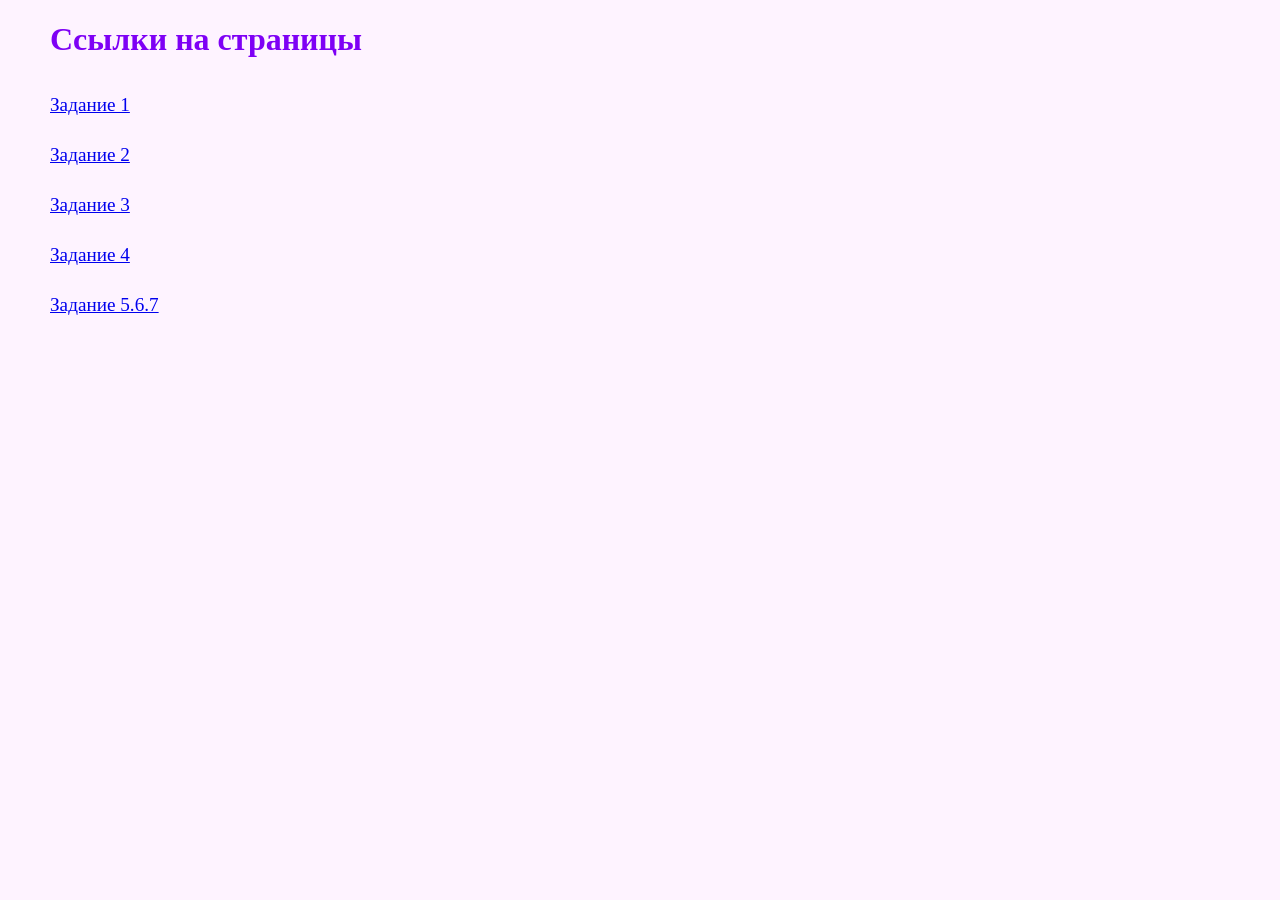
<file: index.html>
<!DOCTYPE html>
<html lang="en">
<head>
    <meta charset="UTF-8">
    <meta name="viewport" content="width=device-width, initial-scale=1.0">
    <title>Document</title>
    <link rel="stylesheet" href="style.css">
</head>
<body>
    <div class="hh">
        <h1>Cсылки на страницы</h1>
    </div>
    <div class="links">
        <a href="1/first.html">Задание 1</a>
        <a href="2/progressBar.html">Задание 2</a>
        <a href="3/carousel.html">Задание 3</a>
        <a href="4/animationScroll.html">Задание 4</a>
        <a href="5.6.7/fixheader.html">Задание 5.6.7</a>
    </div>
</body>
</html>
</file>
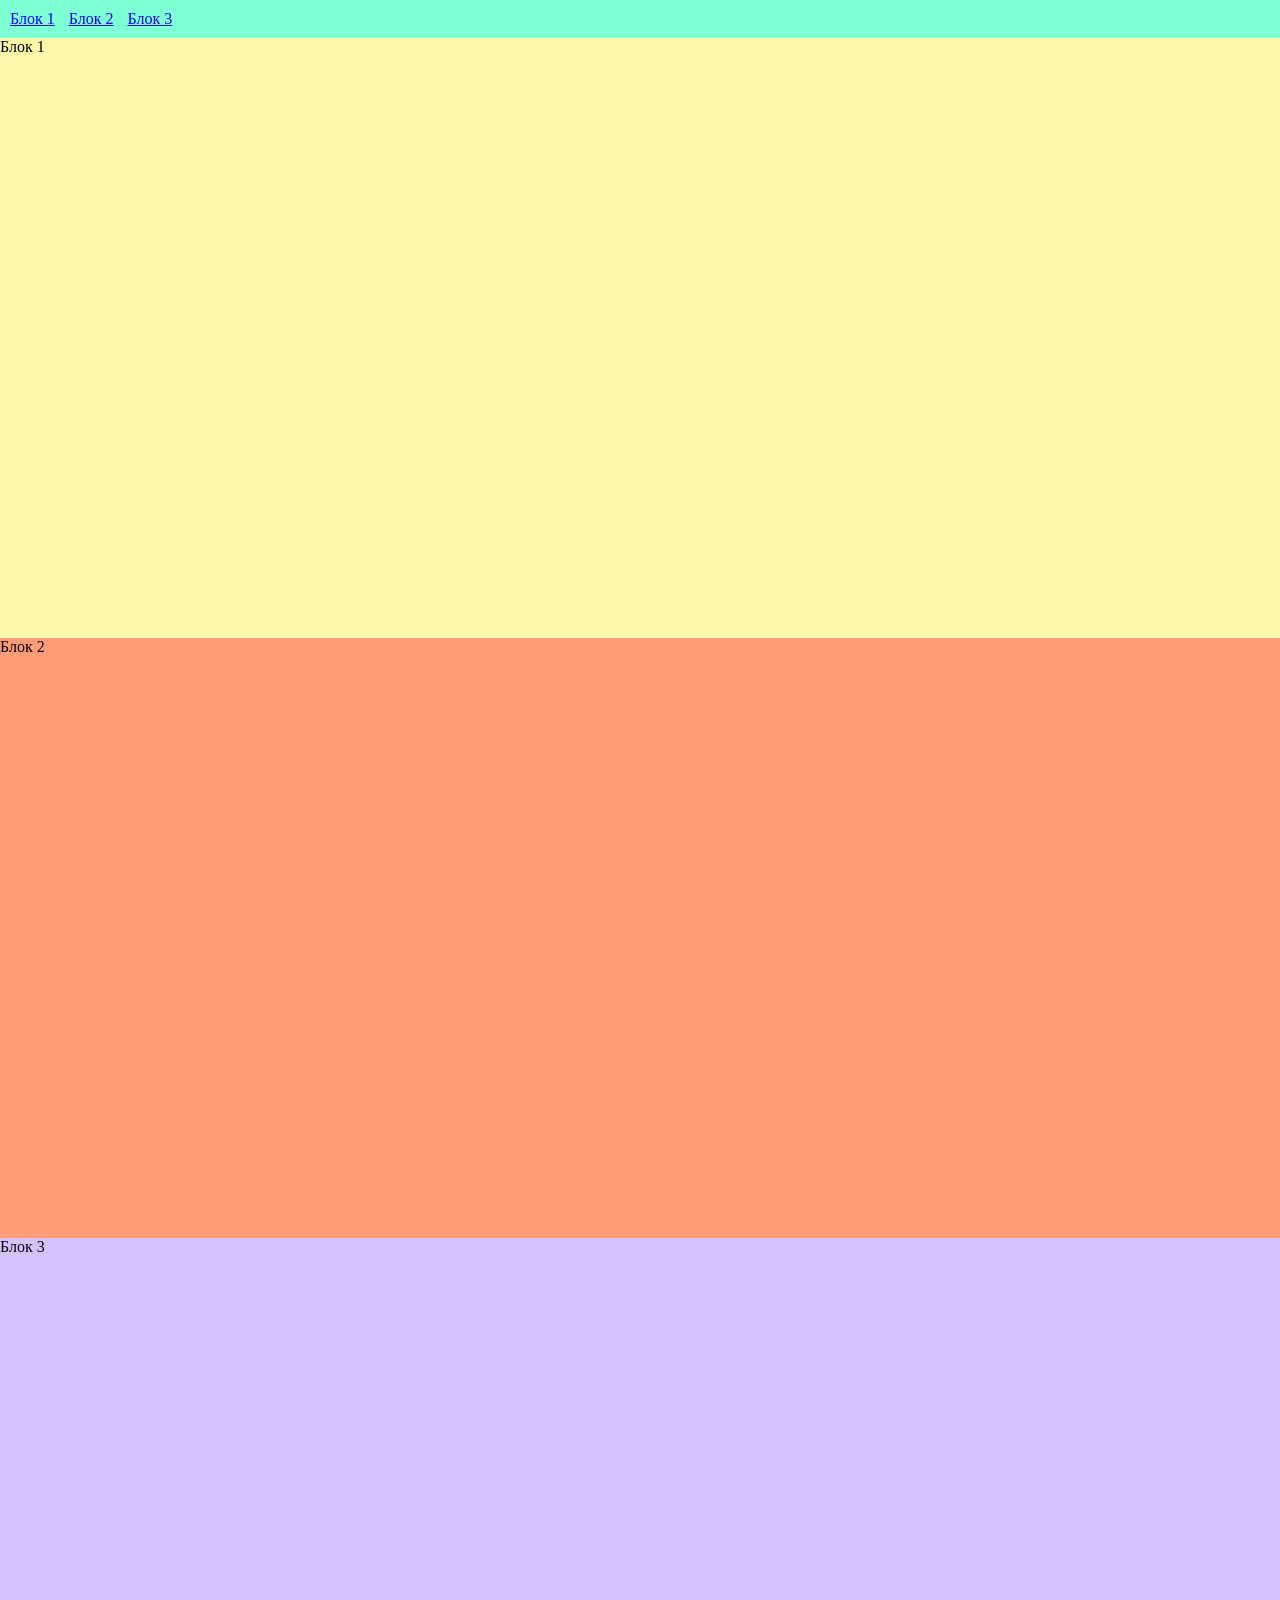
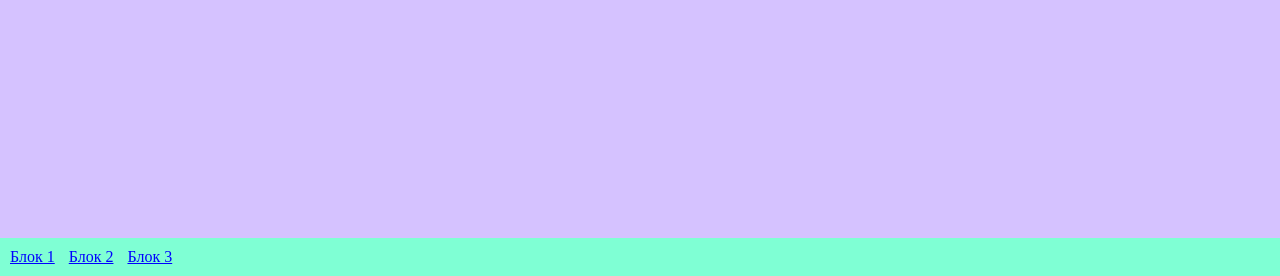
<file: 1/index.html>
<!DOCTYPE html>
<html lang="en">
<head>
    <meta charset="UTF-8">
    <meta name="viewport" content="width=device-width, initial-scale=1.0">
    <title>Scroll</title>
    <link rel="stylesheet" href="style.css">
</head>
<body>
    <header>
        <a href="#block1">Блок 1</a>
        <a href="#block2">Блок 2</a>
        <a href="#block3">Блок 3</a>
    </header>

    <div class="block1" id="block1">
        <p>Блок 1</p>
    </div>
     <div class="block2" id="block2">
        <p>Блок 2</p>
    </div>
     <div class="block3" id="block3">
        <p>Блок 3</p>
    </div>

    <footer>
        <a href="#">Блок 1</a>
        <a href="#">Блок 2</a>
        <a href="#">Блок 3</a>
    </footer>
    
</body>
</html>
</file>
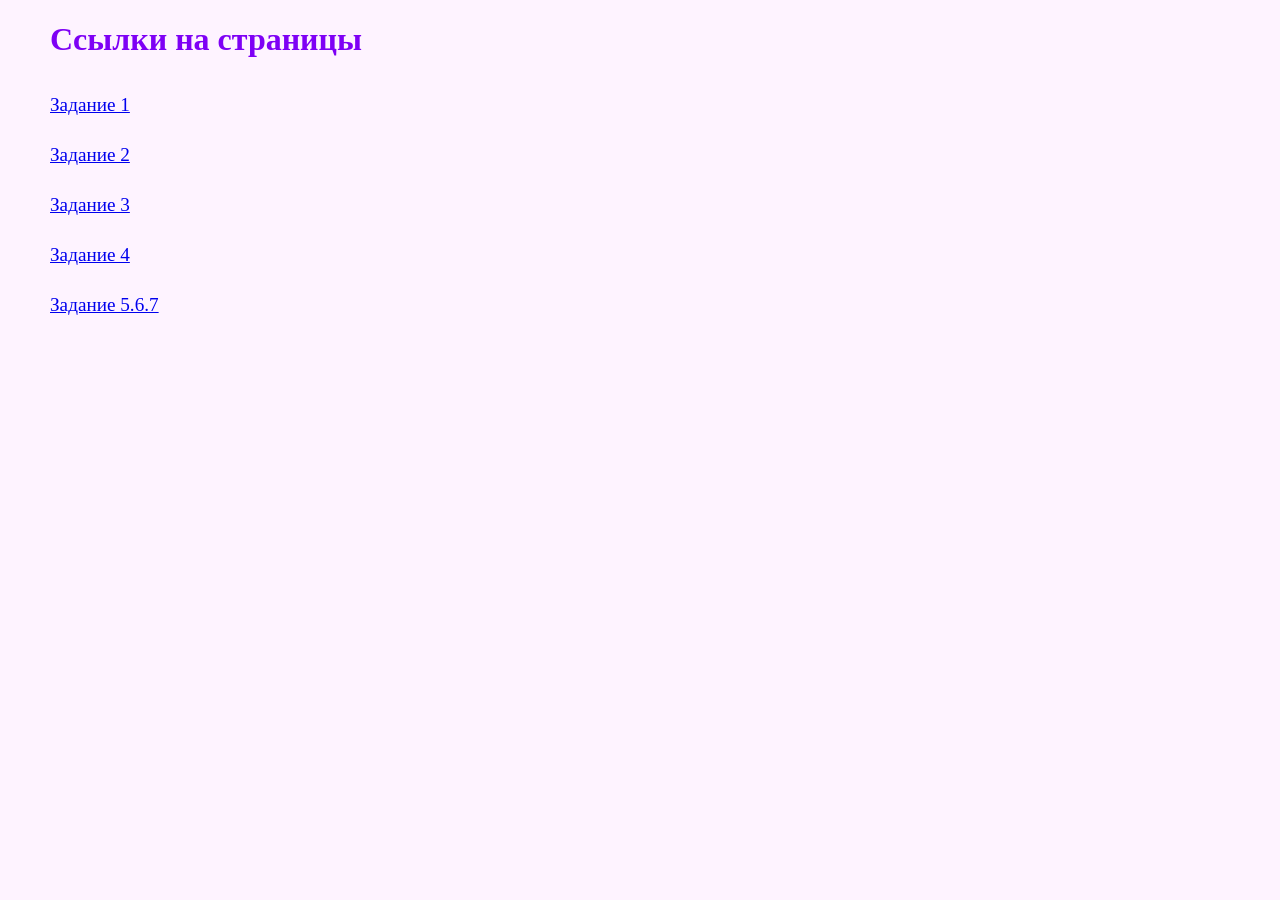
<file: all.html>
<!DOCTYPE html>
<html lang="en">
<head>
    <meta charset="UTF-8">
    <meta name="viewport" content="width=device-width, initial-scale=1.0">
    <title>Document</title>
    <link rel="stylesheet" href="all.css">
</head>
<body>
    <div class="hh">
        <h1>Cсылки на страницы</h1>
    </div>
    <div class="links">
        <a href="1/index.html">Задание 1</a>
        <a href="2/progressBar.html">Задание 2</a>
        <a href="3/carousel.html">Задание 3</a>
        <a href="4/animationScroll.html">Задание 4</a>
        <a href="5.6.7/fixheader.html">Задание 5.6.7</a>
    </div>
</body>
</html>
</file>
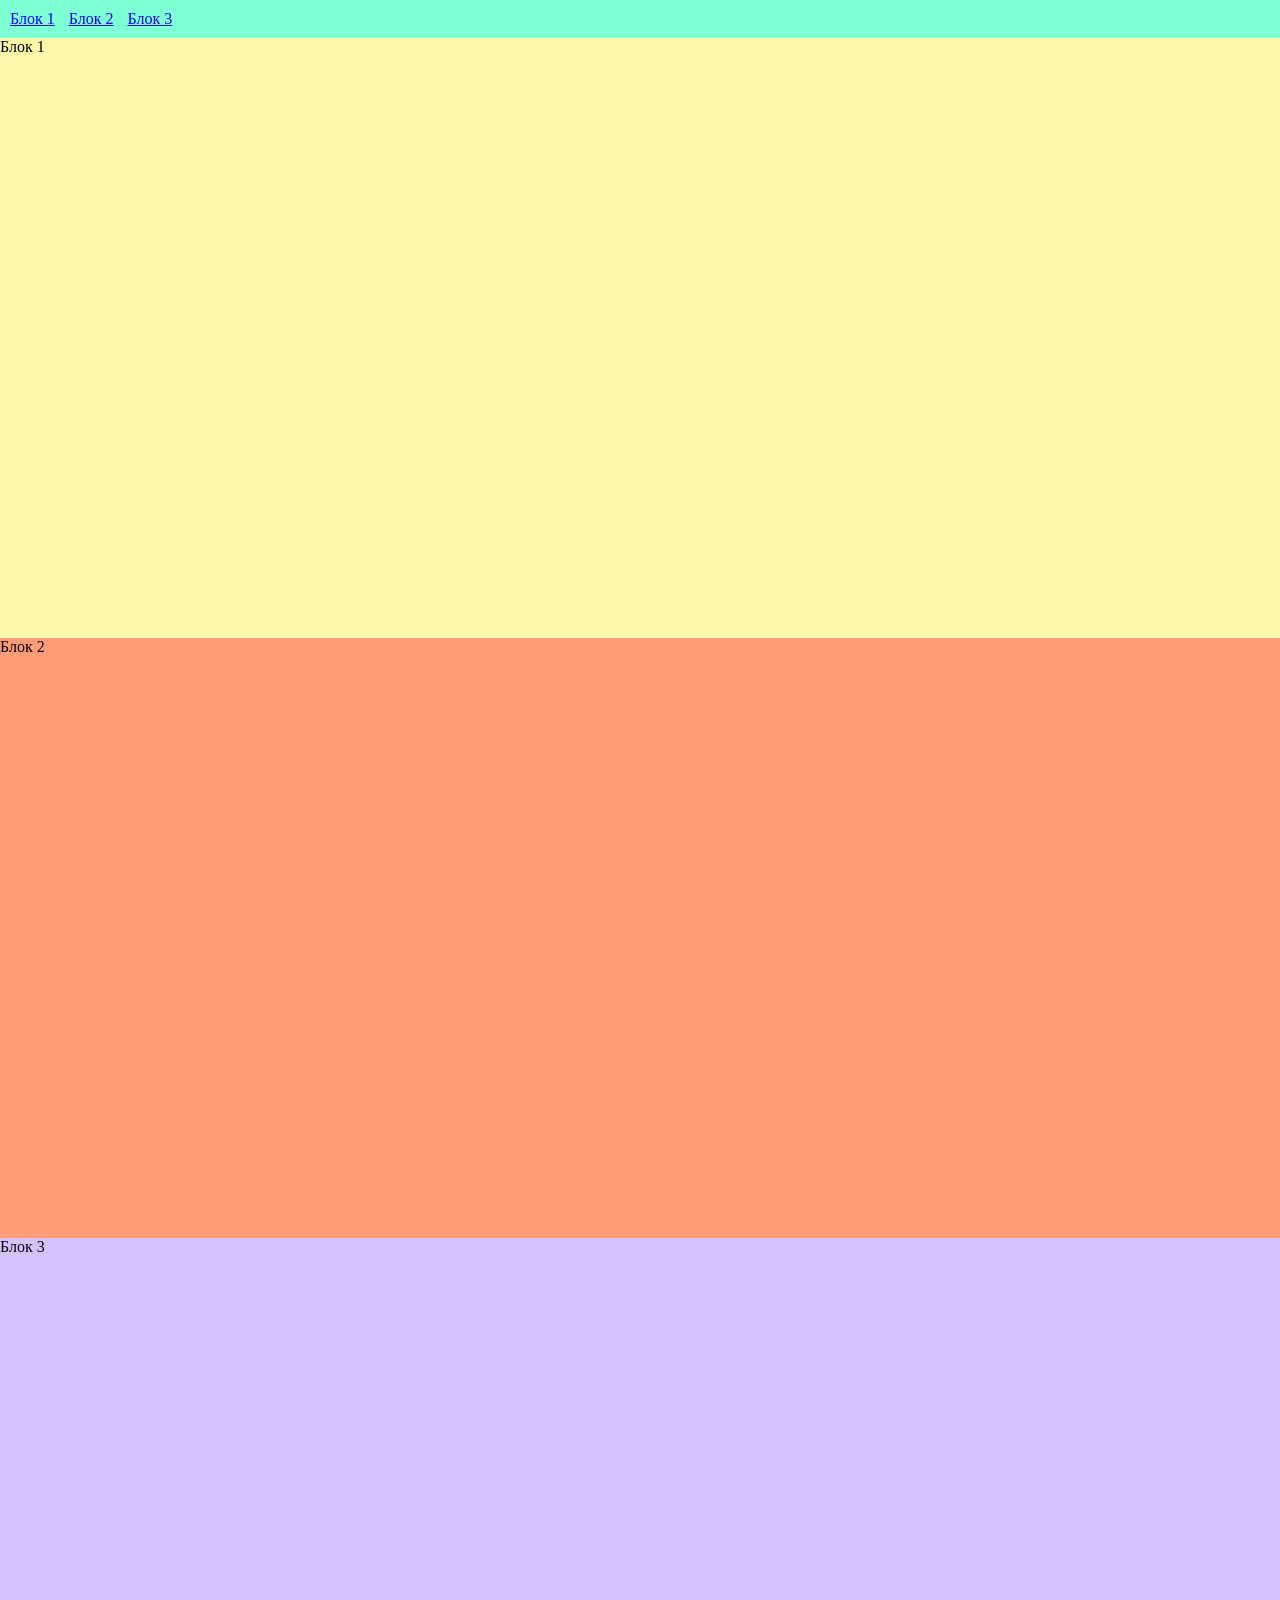
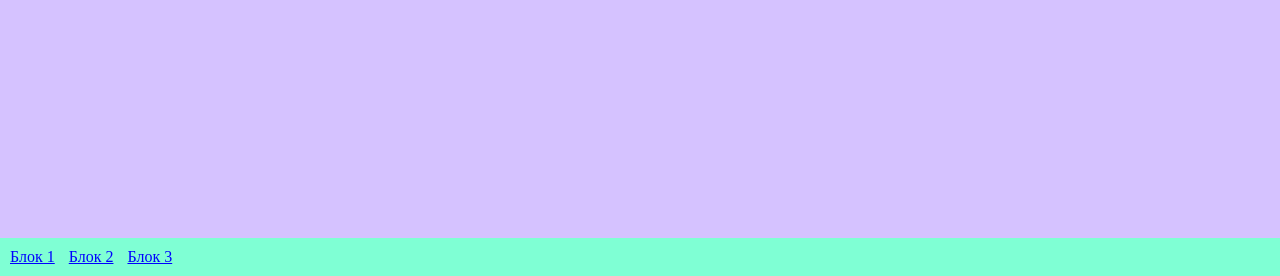
<file: 1/first.html>
<!DOCTYPE html>
<html lang="en">
<head>
    <meta charset="UTF-8">
    <meta name="viewport" content="width=device-width, initial-scale=1.0">
    <title>Scroll</title>
    <link rel="stylesheet" href="first.css">
</head>
<body>
    <header>
        <a href="#block1">Блок 1</a>
        <a href="#block2">Блок 2</a>
        <a href="#block3">Блок 3</a>
    </header>

    <div class="block1" id="block1">
        <p>Блок 1</p>
    </div>
     <div class="block2" id="block2">
        <p>Блок 2</p>
    </div>
     <div class="block3" id="block3">
        <p>Блок 3</p>
    </div>

    <footer>
        <a href="#">Блок 1</a>
        <a href="#">Блок 2</a>
        <a href="#">Блок 3</a>
    </footer>
    
</body>
</html>
</file>
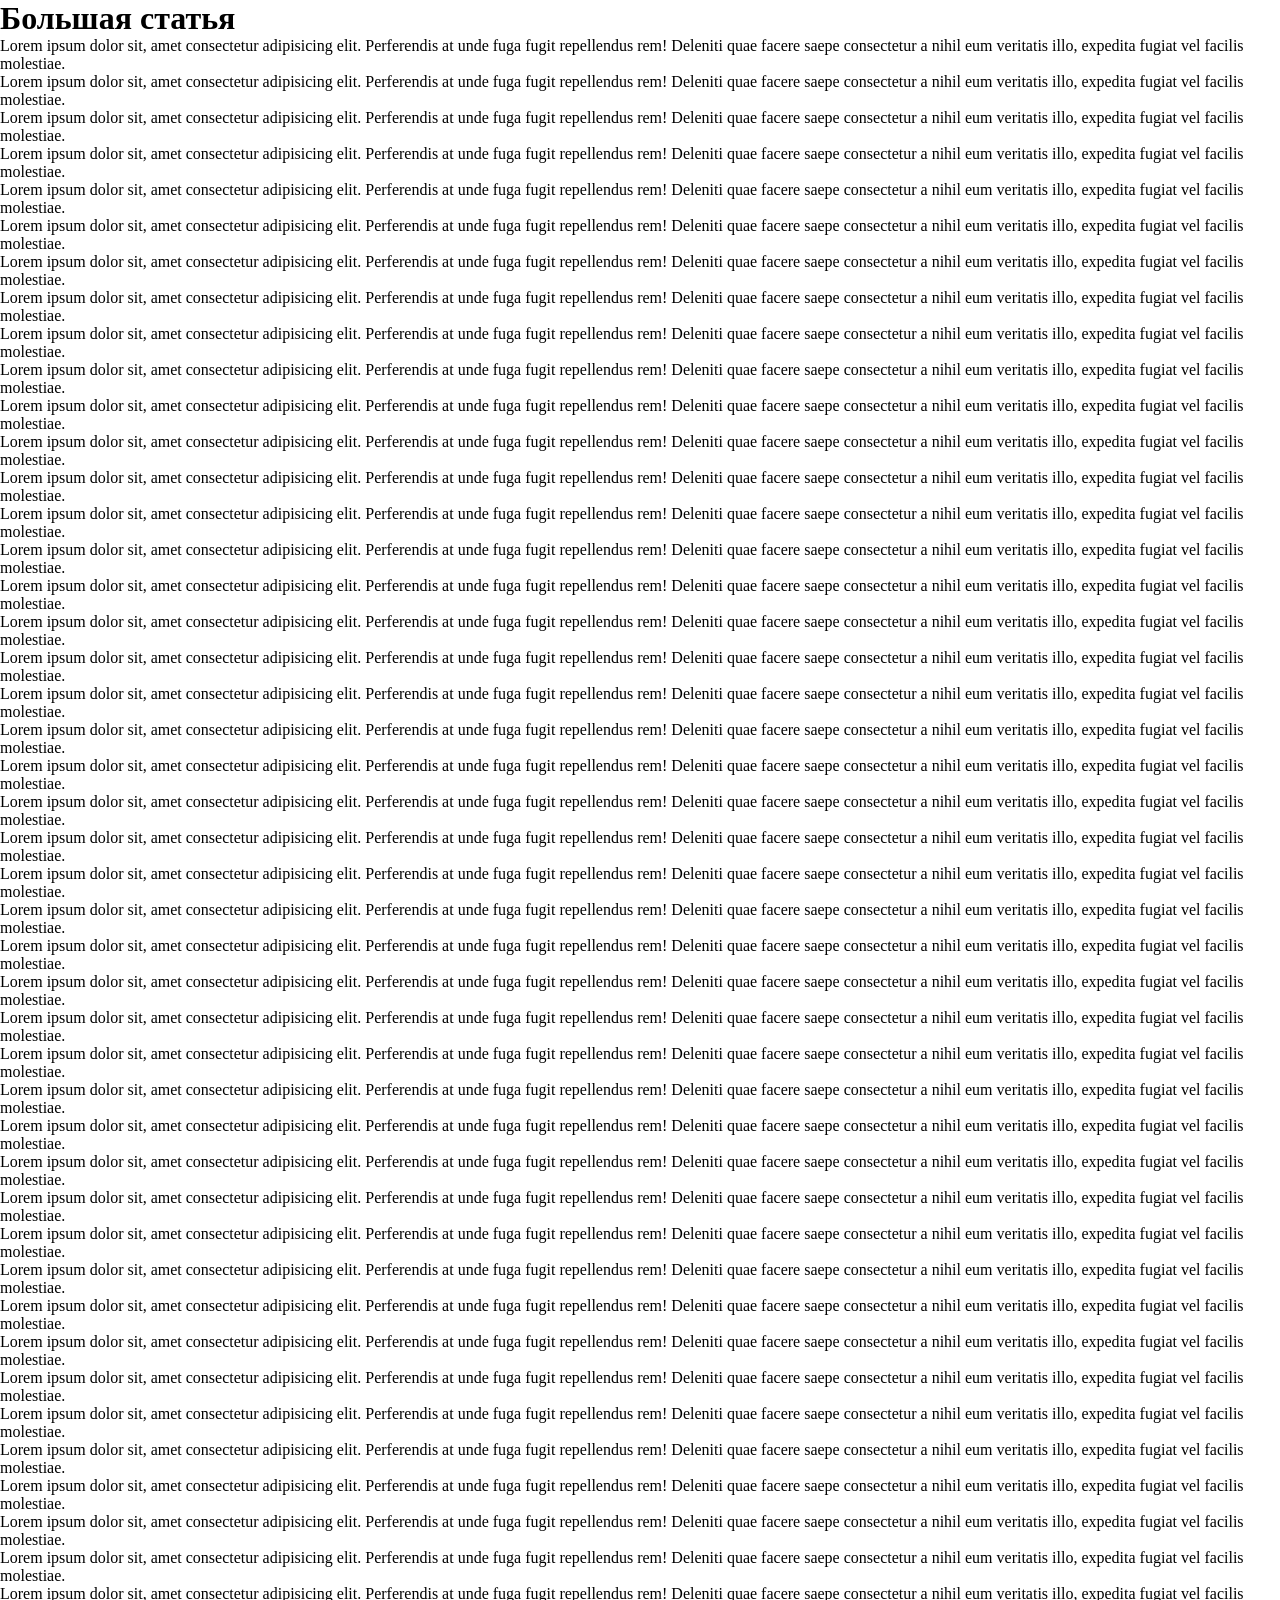
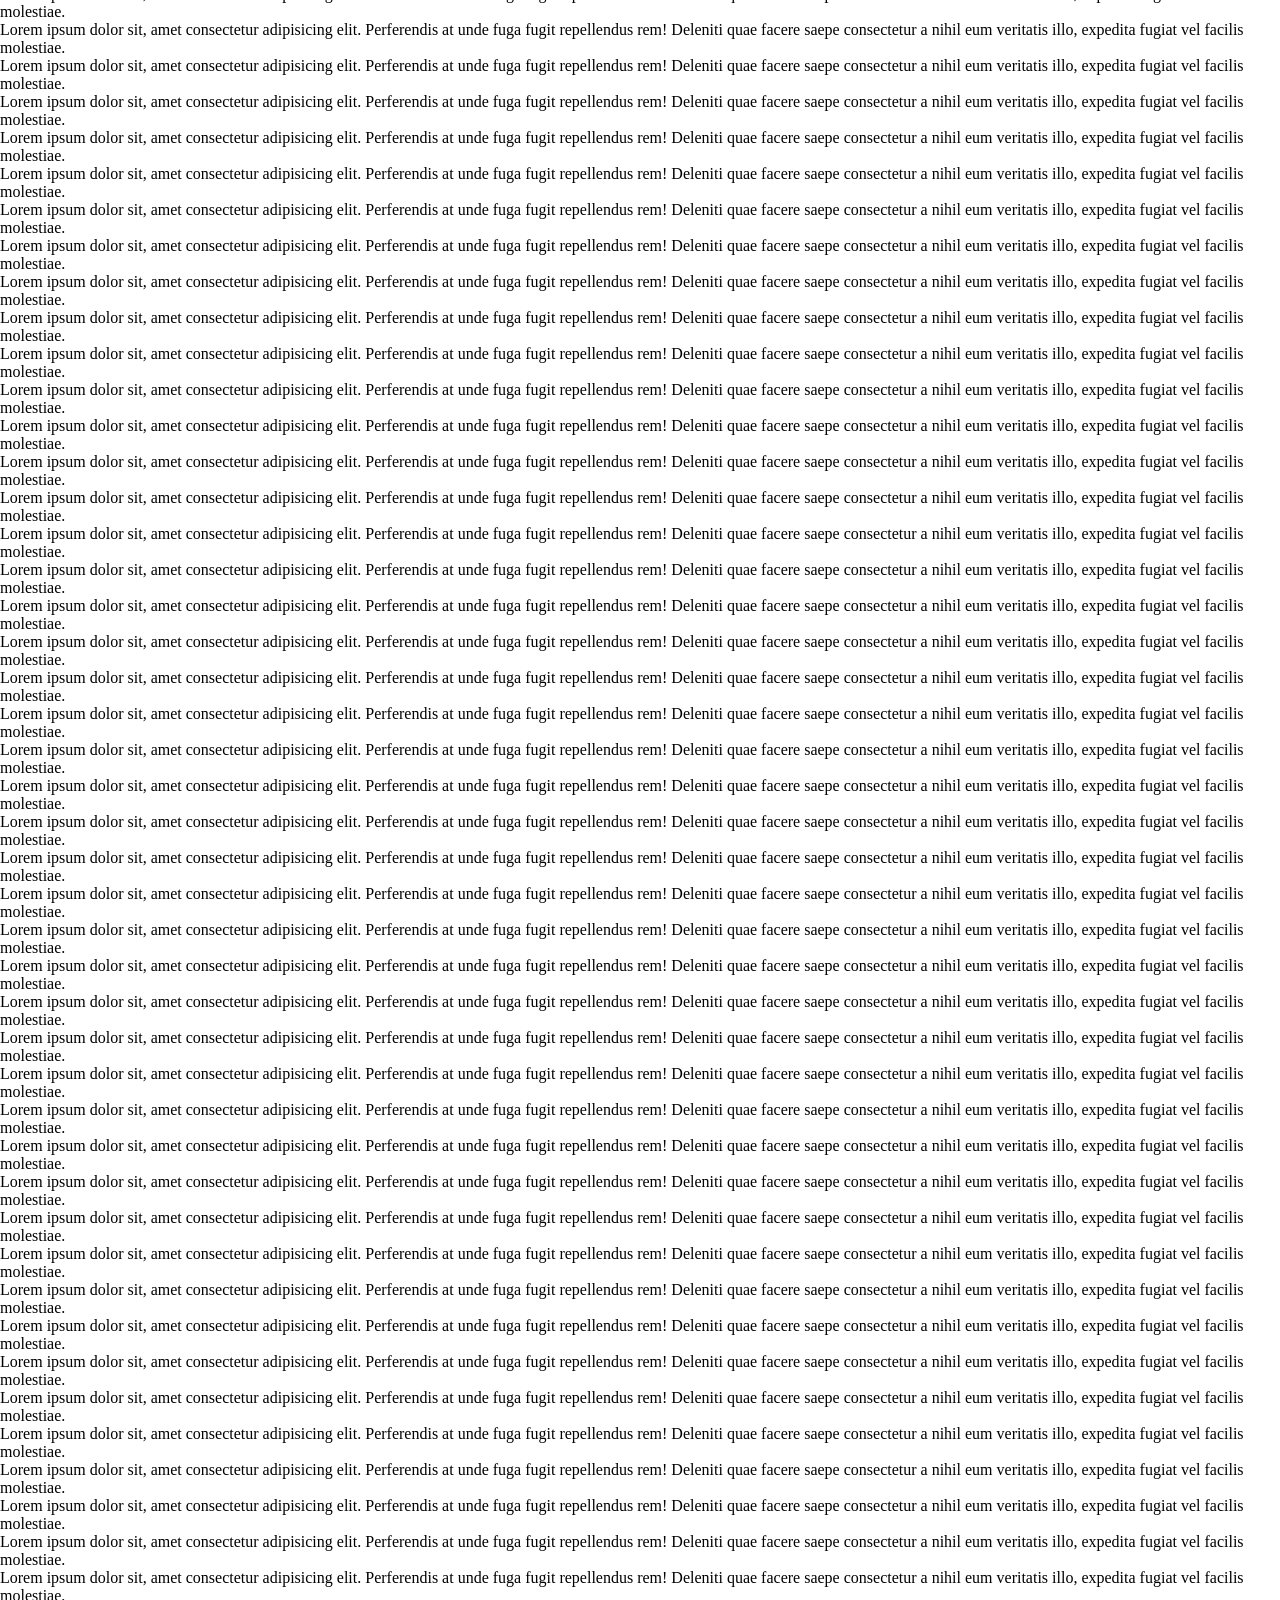
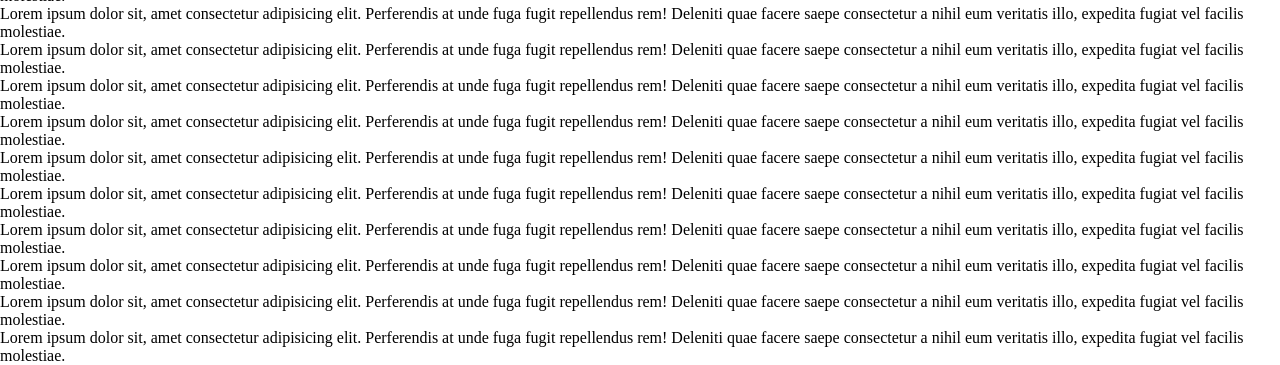
<file: 2/progressBar.html>
<!DOCTYPE html>
<html lang="en">

<head>
    <meta charset="UTF-8">
    <meta name="viewport" content="width=device-width, initial-scale=1.0">
    <title>Progress Bar</title>
    <link rel="stylesheet" href="progressBar.css">
</head>

<body>
    <div class="progressbar"></div>

    <main>
        <h1>Большая статья</h1>
        <p>Lorem ipsum dolor sit, amet consectetur adipisicing elit. Perferendis at unde fuga fugit repellendus rem!
            Deleniti quae facere saepe consectetur a nihil eum veritatis illo, expedita fugiat vel facilis molestiae.
        </p>
         <p>Lorem ipsum dolor sit, amet consectetur adipisicing elit. Perferendis at unde fuga fugit repellendus rem!
            Deleniti quae facere saepe consectetur a nihil eum veritatis illo, expedita fugiat vel facilis molestiae.
        </p>
         <p>Lorem ipsum dolor sit, amet consectetur adipisicing elit. Perferendis at unde fuga fugit repellendus rem!
            Deleniti quae facere saepe consectetur a nihil eum veritatis illo, expedita fugiat vel facilis molestiae.
        </p>
         <p>Lorem ipsum dolor sit, amet consectetur adipisicing elit. Perferendis at unde fuga fugit repellendus rem!
            Deleniti quae facere saepe consectetur a nihil eum veritatis illo, expedita fugiat vel facilis molestiae.
        
         <p>Lorem ipsum dolor sit, amet consectetur adipisicing elit. Perferendis at unde fuga fugit repellendus rem!
            Deleniti quae facere saepe consectetur a nihil eum veritatis illo, expedita fugiat vel facilis molestiae.
        </p>
         <p>Lorem ipsum dolor sit, amet consectetur adipisicing elit. Perferendis at unde fuga fugit repellendus rem!
            Deleniti quae facere saepe consectetur a nihil eum veritatis illo, expedita fugiat vel facilis molestiae.
        </p>
         <p>Lorem ipsum dolor sit, amet consectetur adipisicing elit. Perferendis at unde fuga fugit repellendus rem!
            Deleniti quae facere saepe consectetur a nihil eum veritatis illo, expedita fugiat vel facilis molestiae.
        </p>
        <p>Lorem ipsum dolor sit, amet consectetur adipisicing elit. Perferendis at unde fuga fugit repellendus rem!
            Deleniti quae facere saepe consectetur a nihil eum veritatis illo, expedita fugiat vel facilis molestiae.
        </p>
         <p>Lorem ipsum dolor sit, amet consectetur adipisicing elit. Perferendis at unde fuga fugit repellendus rem!
            Deleniti quae facere saepe consectetur a nihil eum veritatis illo, expedita fugiat vel facilis molestiae.
        </p>
         <p>Lorem ipsum dolor sit, amet consectetur adipisicing elit. Perferendis at unde fuga fugit repellendus rem!
            Deleniti quae facere saepe consectetur a nihil eum veritatis illo, expedita fugiat vel facilis molestiae.
        </p>
         <p>Lorem ipsum dolor sit, amet consectetur adipisicing elit. Perferendis at unde fuga fugit repellendus rem!
            Deleniti quae facere saepe consectetur a nihil eum veritatis illo, expedita fugiat vel facilis molestiae.
        
         <p>Lorem ipsum dolor sit, amet consectetur adipisicing elit. Perferendis at unde fuga fugit repellendus rem!
            Deleniti quae facere saepe consectetur a nihil eum veritatis illo, expedita fugiat vel facilis molestiae.
        </p>
         <p>Lorem ipsum dolor sit, amet consectetur adipisicing elit. Perferendis at unde fuga fugit repellendus rem!
            Deleniti quae facere saepe consectetur a nihil eum veritatis illo, expedita fugiat vel facilis molestiae.
        </p>
         <p>Lorem ipsum dolor sit, amet consectetur adipisicing elit. Perferendis at unde fuga fugit repellendus rem!
            Deleniti quae facere saepe consectetur a nihil eum veritatis illo, expedita fugiat vel facilis molestiae.
        </p>
        <p>Lorem ipsum dolor sit, amet consectetur adipisicing elit. Perferendis at unde fuga fugit repellendus rem!
            Deleniti quae facere saepe consectetur a nihil eum veritatis illo, expedita fugiat vel facilis molestiae.
        </p>
         <p>Lorem ipsum dolor sit, amet consectetur adipisicing elit. Perferendis at unde fuga fugit repellendus rem!
            Deleniti quae facere saepe consectetur a nihil eum veritatis illo, expedita fugiat vel facilis molestiae.
        </p>
         <p>Lorem ipsum dolor sit, amet consectetur adipisicing elit. Perferendis at unde fuga fugit repellendus rem!
            Deleniti quae facere saepe consectetur a nihil eum veritatis illo, expedita fugiat vel facilis molestiae.
        </p>
         <p>Lorem ipsum dolor sit, amet consectetur adipisicing elit. Perferendis at unde fuga fugit repellendus rem!
            Deleniti quae facere saepe consectetur a nihil eum veritatis illo, expedita fugiat vel facilis molestiae.
        
         <p>Lorem ipsum dolor sit, amet consectetur adipisicing elit. Perferendis at unde fuga fugit repellendus rem!
            Deleniti quae facere saepe consectetur a nihil eum veritatis illo, expedita fugiat vel facilis molestiae.
        </p>
         <p>Lorem ipsum dolor sit, amet consectetur adipisicing elit. Perferendis at unde fuga fugit repellendus rem!
            Deleniti quae facere saepe consectetur a nihil eum veritatis illo, expedita fugiat vel facilis molestiae.
        </p>
         <p>Lorem ipsum dolor sit, amet consectetur adipisicing elit. Perferendis at unde fuga fugit repellendus rem!
            Deleniti quae facere saepe consectetur a nihil eum veritatis illo, expedita fugiat vel facilis molestiae.
        </p>
        <p>Lorem ipsum dolor sit, amet consectetur adipisicing elit. Perferendis at unde fuga fugit repellendus rem!
            Deleniti quae facere saepe consectetur a nihil eum veritatis illo, expedita fugiat vel facilis molestiae.
        </p>
         <p>Lorem ipsum dolor sit, amet consectetur adipisicing elit. Perferendis at unde fuga fugit repellendus rem!
            Deleniti quae facere saepe consectetur a nihil eum veritatis illo, expedita fugiat vel facilis molestiae.
        </p>
         <p>Lorem ipsum dolor sit, amet consectetur adipisicing elit. Perferendis at unde fuga fugit repellendus rem!
            Deleniti quae facere saepe consectetur a nihil eum veritatis illo, expedita fugiat vel facilis molestiae.
        </p>
         <p>Lorem ipsum dolor sit, amet consectetur adipisicing elit. Perferendis at unde fuga fugit repellendus rem!
            Deleniti quae facere saepe consectetur a nihil eum veritatis illo, expedita fugiat vel facilis molestiae.
        
         <p>Lorem ipsum dolor sit, amet consectetur adipisicing elit. Perferendis at unde fuga fugit repellendus rem!
            Deleniti quae facere saepe consectetur a nihil eum veritatis illo, expedita fugiat vel facilis molestiae.
        </p>
         <p>Lorem ipsum dolor sit, amet consectetur adipisicing elit. Perferendis at unde fuga fugit repellendus rem!
            Deleniti quae facere saepe consectetur a nihil eum veritatis illo, expedita fugiat vel facilis molestiae.
        </p>
         <p>Lorem ipsum dolor sit, amet consectetur adipisicing elit. Perferendis at unde fuga fugit repellendus rem!
            Deleniti quae facere saepe consectetur a nihil eum veritatis illo, expedita fugiat vel facilis molestiae.
        </p>
        <p>Lorem ipsum dolor sit, amet consectetur adipisicing elit. Perferendis at unde fuga fugit repellendus rem!
            Deleniti quae facere saepe consectetur a nihil eum veritatis illo, expedita fugiat vel facilis molestiae.
        </p>
         <p>Lorem ipsum dolor sit, amet consectetur adipisicing elit. Perferendis at unde fuga fugit repellendus rem!
            Deleniti quae facere saepe consectetur a nihil eum veritatis illo, expedita fugiat vel facilis molestiae.
        </p>
         <p>Lorem ipsum dolor sit, amet consectetur adipisicing elit. Perferendis at unde fuga fugit repellendus rem!
            Deleniti quae facere saepe consectetur a nihil eum veritatis illo, expedita fugiat vel facilis molestiae.
        </p>
         <p>Lorem ipsum dolor sit, amet consectetur adipisicing elit. Perferendis at unde fuga fugit repellendus rem!
            Deleniti quae facere saepe consectetur a nihil eum veritatis illo, expedita fugiat vel facilis molestiae.
        
         <p>Lorem ipsum dolor sit, amet consectetur adipisicing elit. Perferendis at unde fuga fugit repellendus rem!
            Deleniti quae facere saepe consectetur a nihil eum veritatis illo, expedita fugiat vel facilis molestiae.
        </p>
         <p>Lorem ipsum dolor sit, amet consectetur adipisicing elit. Perferendis at unde fuga fugit repellendus rem!
            Deleniti quae facere saepe consectetur a nihil eum veritatis illo, expedita fugiat vel facilis molestiae.
        </p>
         <p>Lorem ipsum dolor sit, amet consectetur adipisicing elit. Perferendis at unde fuga fugit repellendus rem!
            Deleniti quae facere saepe consectetur a nihil eum veritatis illo, expedita fugiat vel facilis molestiae.
        </p>
        <p>Lorem ipsum dolor sit, amet consectetur adipisicing elit. Perferendis at unde fuga fugit repellendus rem!
            Deleniti quae facere saepe consectetur a nihil eum veritatis illo, expedita fugiat vel facilis molestiae.
        </p>
         <p>Lorem ipsum dolor sit, amet consectetur adipisicing elit. Perferendis at unde fuga fugit repellendus rem!
            Deleniti quae facere saepe consectetur a nihil eum veritatis illo, expedita fugiat vel facilis molestiae.
        </p>
         <p>Lorem ipsum dolor sit, amet consectetur adipisicing elit. Perferendis at unde fuga fugit repellendus rem!
            Deleniti quae facere saepe consectetur a nihil eum veritatis illo, expedita fugiat vel facilis molestiae.
        </p>
         <p>Lorem ipsum dolor sit, amet consectetur adipisicing elit. Perferendis at unde fuga fugit repellendus rem!
            Deleniti quae facere saepe consectetur a nihil eum veritatis illo, expedita fugiat vel facilis molestiae.
        
         <p>Lorem ipsum dolor sit, amet consectetur adipisicing elit. Perferendis at unde fuga fugit repellendus rem!
            Deleniti quae facere saepe consectetur a nihil eum veritatis illo, expedita fugiat vel facilis molestiae.
        </p>
         <p>Lorem ipsum dolor sit, amet consectetur adipisicing elit. Perferendis at unde fuga fugit repellendus rem!
            Deleniti quae facere saepe consectetur a nihil eum veritatis illo, expedita fugiat vel facilis molestiae.
        </p>
         <p>Lorem ipsum dolor sit, amet consectetur adipisicing elit. Perferendis at unde fuga fugit repellendus rem!
            Deleniti quae facere saepe consectetur a nihil eum veritatis illo, expedita fugiat vel facilis molestiae.
        </p>
        <p>Lorem ipsum dolor sit, amet consectetur adipisicing elit. Perferendis at unde fuga fugit repellendus rem!
            Deleniti quae facere saepe consectetur a nihil eum veritatis illo, expedita fugiat vel facilis molestiae.
        </p>
         <p>Lorem ipsum dolor sit, amet consectetur adipisicing elit. Perferendis at unde fuga fugit repellendus rem!
            Deleniti quae facere saepe consectetur a nihil eum veritatis illo, expedita fugiat vel facilis molestiae.
        </p>
         <p>Lorem ipsum dolor sit, amet consectetur adipisicing elit. Perferendis at unde fuga fugit repellendus rem!
            Deleniti quae facere saepe consectetur a nihil eum veritatis illo, expedita fugiat vel facilis molestiae.
        </p>
         <p>Lorem ipsum dolor sit, amet consectetur adipisicing elit. Perferendis at unde fuga fugit repellendus rem!
            Deleniti quae facere saepe consectetur a nihil eum veritatis illo, expedita fugiat vel facilis molestiae.
        
         <p>Lorem ipsum dolor sit, amet consectetur adipisicing elit. Perferendis at unde fuga fugit repellendus rem!
            Deleniti quae facere saepe consectetur a nihil eum veritatis illo, expedita fugiat vel facilis molestiae.
        </p>
         <p>Lorem ipsum dolor sit, amet consectetur adipisicing elit. Perferendis at unde fuga fugit repellendus rem!
            Deleniti quae facere saepe consectetur a nihil eum veritatis illo, expedita fugiat vel facilis molestiae.
        </p>
         <p>Lorem ipsum dolor sit, amet consectetur adipisicing elit. Perferendis at unde fuga fugit repellendus rem!
            Deleniti quae facere saepe consectetur a nihil eum veritatis illo, expedita fugiat vel facilis molestiae.
        </p>
        <p>Lorem ipsum dolor sit, amet consectetur adipisicing elit. Perferendis at unde fuga fugit repellendus rem!
            Deleniti quae facere saepe consectetur a nihil eum veritatis illo, expedita fugiat vel facilis molestiae.
        </p>
         <p>Lorem ipsum dolor sit, amet consectetur adipisicing elit. Perferendis at unde fuga fugit repellendus rem!
            Deleniti quae facere saepe consectetur a nihil eum veritatis illo, expedita fugiat vel facilis molestiae.
        </p>
         <p>Lorem ipsum dolor sit, amet consectetur adipisicing elit. Perferendis at unde fuga fugit repellendus rem!
            Deleniti quae facere saepe consectetur a nihil eum veritatis illo, expedita fugiat vel facilis molestiae.
        </p>
         <p>Lorem ipsum dolor sit, amet consectetur adipisicing elit. Perferendis at unde fuga fugit repellendus rem!
            Deleniti quae facere saepe consectetur a nihil eum veritatis illo, expedita fugiat vel facilis molestiae.
        
         <p>Lorem ipsum dolor sit, amet consectetur adipisicing elit. Perferendis at unde fuga fugit repellendus rem!
            Deleniti quae facere saepe consectetur a nihil eum veritatis illo, expedita fugiat vel facilis molestiae.
        </p>
         <p>Lorem ipsum dolor sit, amet consectetur adipisicing elit. Perferendis at unde fuga fugit repellendus rem!
            Deleniti quae facere saepe consectetur a nihil eum veritatis illo, expedita fugiat vel facilis molestiae.
        </p>
         <p>Lorem ipsum dolor sit, amet consectetur adipisicing elit. Perferendis at unde fuga fugit repellendus rem!
            Deleniti quae facere saepe consectetur a nihil eum veritatis illo, expedita fugiat vel facilis molestiae.
        </p>
        <p>Lorem ipsum dolor sit, amet consectetur adipisicing elit. Perferendis at unde fuga fugit repellendus rem!
            Deleniti quae facere saepe consectetur a nihil eum veritatis illo, expedita fugiat vel facilis molestiae.
        </p>
         <p>Lorem ipsum dolor sit, amet consectetur adipisicing elit. Perferendis at unde fuga fugit repellendus rem!
            Deleniti quae facere saepe consectetur a nihil eum veritatis illo, expedita fugiat vel facilis molestiae.
        </p>
         <p>Lorem ipsum dolor sit, amet consectetur adipisicing elit. Perferendis at unde fuga fugit repellendus rem!
            Deleniti quae facere saepe consectetur a nihil eum veritatis illo, expedita fugiat vel facilis molestiae.
        </p>
         <p>Lorem ipsum dolor sit, amet consectetur adipisicing elit. Perferendis at unde fuga fugit repellendus rem!
            Deleniti quae facere saepe consectetur a nihil eum veritatis illo, expedita fugiat vel facilis molestiae.
        
         <p>Lorem ipsum dolor sit, amet consectetur adipisicing elit. Perferendis at unde fuga fugit repellendus rem!
            Deleniti quae facere saepe consectetur a nihil eum veritatis illo, expedita fugiat vel facilis molestiae.
        </p>
         <p>Lorem ipsum dolor sit, amet consectetur adipisicing elit. Perferendis at unde fuga fugit repellendus rem!
            Deleniti quae facere saepe consectetur a nihil eum veritatis illo, expedita fugiat vel facilis molestiae.
        </p>
         <p>Lorem ipsum dolor sit, amet consectetur adipisicing elit. Perferendis at unde fuga fugit repellendus rem!
            Deleniti quae facere saepe consectetur a nihil eum veritatis illo, expedita fugiat vel facilis molestiae.
        </p>
        <p>Lorem ipsum dolor sit, amet consectetur adipisicing elit. Perferendis at unde fuga fugit repellendus rem!
            Deleniti quae facere saepe consectetur a nihil eum veritatis illo, expedita fugiat vel facilis molestiae.
        </p>
         <p>Lorem ipsum dolor sit, amet consectetur adipisicing elit. Perferendis at unde fuga fugit repellendus rem!
            Deleniti quae facere saepe consectetur a nihil eum veritatis illo, expedita fugiat vel facilis molestiae.
        </p>
         <p>Lorem ipsum dolor sit, amet consectetur adipisicing elit. Perferendis at unde fuga fugit repellendus rem!
            Deleniti quae facere saepe consectetur a nihil eum veritatis illo, expedita fugiat vel facilis molestiae.
        </p>
         <p>Lorem ipsum dolor sit, amet consectetur adipisicing elit. Perferendis at unde fuga fugit repellendus rem!
            Deleniti quae facere saepe consectetur a nihil eum veritatis illo, expedita fugiat vel facilis molestiae.
        
         <p>Lorem ipsum dolor sit, amet consectetur adipisicing elit. Perferendis at unde fuga fugit repellendus rem!
            Deleniti quae facere saepe consectetur a nihil eum veritatis illo, expedita fugiat vel facilis molestiae.
        </p>
         <p>Lorem ipsum dolor sit, amet consectetur adipisicing elit. Perferendis at unde fuga fugit repellendus rem!
            Deleniti quae facere saepe consectetur a nihil eum veritatis illo, expedita fugiat vel facilis molestiae.
        </p>
         <p>Lorem ipsum dolor sit, amet consectetur adipisicing elit. Perferendis at unde fuga fugit repellendus rem!
            Deleniti quae facere saepe consectetur a nihil eum veritatis illo, expedita fugiat vel facilis molestiae.
        </p>
        <p>Lorem ipsum dolor sit, amet consectetur adipisicing elit. Perferendis at unde fuga fugit repellendus rem!
            Deleniti quae facere saepe consectetur a nihil eum veritatis illo, expedita fugiat vel facilis molestiae.
        </p>
         <p>Lorem ipsum dolor sit, amet consectetur adipisicing elit. Perferendis at unde fuga fugit repellendus rem!
            Deleniti quae facere saepe consectetur a nihil eum veritatis illo, expedita fugiat vel facilis molestiae.
        </p>
         <p>Lorem ipsum dolor sit, amet consectetur adipisicing elit. Perferendis at unde fuga fugit repellendus rem!
            Deleniti quae facere saepe consectetur a nihil eum veritatis illo, expedita fugiat vel facilis molestiae.
        </p>
         <p>Lorem ipsum dolor sit, amet consectetur adipisicing elit. Perferendis at unde fuga fugit repellendus rem!
            Deleniti quae facere saepe consectetur a nihil eum veritatis illo, expedita fugiat vel facilis molestiae.
        
         <p>Lorem ipsum dolor sit, amet consectetur adipisicing elit. Perferendis at unde fuga fugit repellendus rem!
            Deleniti quae facere saepe consectetur a nihil eum veritatis illo, expedita fugiat vel facilis molestiae.
        </p>
         <p>Lorem ipsum dolor sit, amet consectetur adipisicing elit. Perferendis at unde fuga fugit repellendus rem!
            Deleniti quae facere saepe consectetur a nihil eum veritatis illo, expedita fugiat vel facilis molestiae.
        </p>
         <p>Lorem ipsum dolor sit, amet consectetur adipisicing elit. Perferendis at unde fuga fugit repellendus rem!
            Deleniti quae facere saepe consectetur a nihil eum veritatis illo, expedita fugiat vel facilis molestiae.
        </p>
        <p>Lorem ipsum dolor sit, amet consectetur adipisicing elit. Perferendis at unde fuga fugit repellendus rem!
            Deleniti quae facere saepe consectetur a nihil eum veritatis illo, expedita fugiat vel facilis molestiae.
        </p>
         <p>Lorem ipsum dolor sit, amet consectetur adipisicing elit. Perferendis at unde fuga fugit repellendus rem!
            Deleniti quae facere saepe consectetur a nihil eum veritatis illo, expedita fugiat vel facilis molestiae.
        </p>
         <p>Lorem ipsum dolor sit, amet consectetur adipisicing elit. Perferendis at unde fuga fugit repellendus rem!
            Deleniti quae facere saepe consectetur a nihil eum veritatis illo, expedita fugiat vel facilis molestiae.
        </p>
         <p>Lorem ipsum dolor sit, amet consectetur adipisicing elit. Perferendis at unde fuga fugit repellendus rem!
            Deleniti quae facere saepe consectetur a nihil eum veritatis illo, expedita fugiat vel facilis molestiae.
        
         <p>Lorem ipsum dolor sit, amet consectetur adipisicing elit. Perferendis at unde fuga fugit repellendus rem!
            Deleniti quae facere saepe consectetur a nihil eum veritatis illo, expedita fugiat vel facilis molestiae.
        </p>
         <p>Lorem ipsum dolor sit, amet consectetur adipisicing elit. Perferendis at unde fuga fugit repellendus rem!
            Deleniti quae facere saepe consectetur a nihil eum veritatis illo, expedita fugiat vel facilis molestiae.
        </p>
         <p>Lorem ipsum dolor sit, amet consectetur adipisicing elit. Perferendis at unde fuga fugit repellendus rem!
            Deleniti quae facere saepe consectetur a nihil eum veritatis illo, expedita fugiat vel facilis molestiae.
        </p>
        <p>Lorem ipsum dolor sit, amet consectetur adipisicing elit. Perferendis at unde fuga fugit repellendus rem!
            Deleniti quae facere saepe consectetur a nihil eum veritatis illo, expedita fugiat vel facilis molestiae.
        </p>
         <p>Lorem ipsum dolor sit, amet consectetur adipisicing elit. Perferendis at unde fuga fugit repellendus rem!
            Deleniti quae facere saepe consectetur a nihil eum veritatis illo, expedita fugiat vel facilis molestiae.
        </p>
         <p>Lorem ipsum dolor sit, amet consectetur adipisicing elit. Perferendis at unde fuga fugit repellendus rem!
            Deleniti quae facere saepe consectetur a nihil eum veritatis illo, expedita fugiat vel facilis molestiae.
        </p>
         <p>Lorem ipsum dolor sit, amet consectetur adipisicing elit. Perferendis at unde fuga fugit repellendus rem!
            Deleniti quae facere saepe consectetur a nihil eum veritatis illo, expedita fugiat vel facilis molestiae.
        
         <p>Lorem ipsum dolor sit, amet consectetur adipisicing elit. Perferendis at unde fuga fugit repellendus rem!
            Deleniti quae facere saepe consectetur a nihil eum veritatis illo, expedita fugiat vel facilis molestiae.
        </p>
         <p>Lorem ipsum dolor sit, amet consectetur adipisicing elit. Perferendis at unde fuga fugit repellendus rem!
            Deleniti quae facere saepe consectetur a nihil eum veritatis illo, expedita fugiat vel facilis molestiae.
        </p>
         <p>Lorem ipsum dolor sit, amet consectetur adipisicing elit. Perferendis at unde fuga fugit repellendus rem!
            Deleniti quae facere saepe consectetur a nihil eum veritatis illo, expedita fugiat vel facilis molestiae.
        </p>
        <p>Lorem ipsum dolor sit, amet consectetur adipisicing elit. Perferendis at unde fuga fugit repellendus rem!
            Deleniti quae facere saepe consectetur a nihil eum veritatis illo, expedita fugiat vel facilis molestiae.
        </p>
         <p>Lorem ipsum dolor sit, amet consectetur adipisicing elit. Perferendis at unde fuga fugit repellendus rem!
            Deleniti quae facere saepe consectetur a nihil eum veritatis illo, expedita fugiat vel facilis molestiae.
        </p>
         <p>Lorem ipsum dolor sit, amet consectetur adipisicing elit. Perferendis at unde fuga fugit repellendus rem!
            Deleniti quae facere saepe consectetur a nihil eum veritatis illo, expedita fugiat vel facilis molestiae.
        </p>
         <p>Lorem ipsum dolor sit, amet consectetur adipisicing elit. Perferendis at unde fuga fugit repellendus rem!
            Deleniti quae facere saepe consectetur a nihil eum veritatis illo, expedita fugiat vel facilis molestiae.
        
         <p>Lorem ipsum dolor sit, amet consectetur adipisicing elit. Perferendis at unde fuga fugit repellendus rem!
            Deleniti quae facere saepe consectetur a nihil eum veritatis illo, expedita fugiat vel facilis molestiae.
        </p>
         <p>Lorem ipsum dolor sit, amet consectetur adipisicing elit. Perferendis at unde fuga fugit repellendus rem!
            Deleniti quae facere saepe consectetur a nihil eum veritatis illo, expedita fugiat vel facilis molestiae.
        </p>
         <p>Lorem ipsum dolor sit, amet consectetur adipisicing elit. Perferendis at unde fuga fugit repellendus rem!
            Deleniti quae facere saepe consectetur a nihil eum veritatis illo, expedita fugiat vel facilis molestiae.
        </p>
    </main>
</body>

</html>
</file>
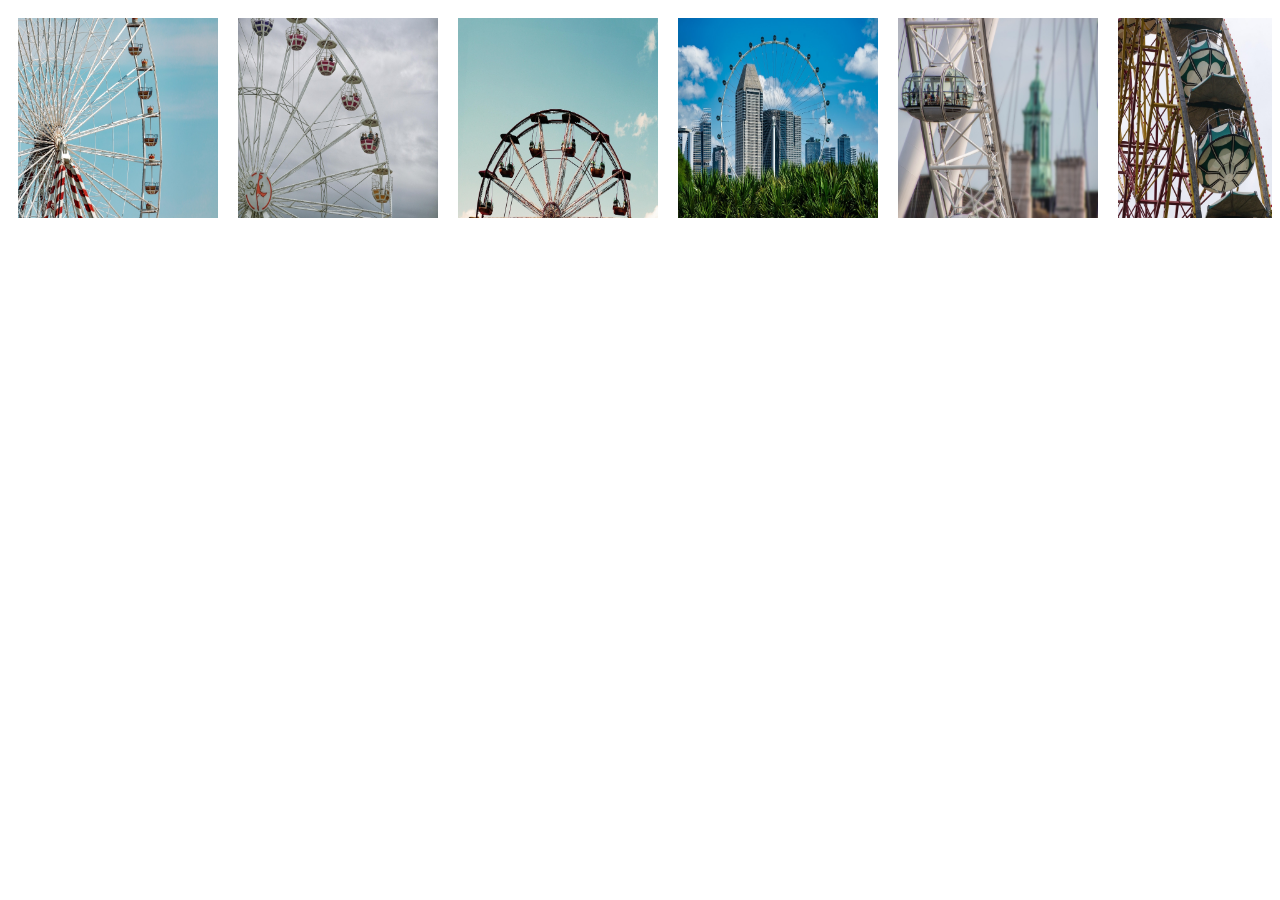
<file: 3/carousel.html>
<!DOCTYPE html>
<html lang="en">
<head>
    <meta charset="UTF-8">
    <meta name="viewport" content="width=device-width, initial-scale=1.0">
    <title>Carousel</title>
    <link rel="stylesheet" href="carousel.css">
</head>
<body>
    <div class="carousel">
        <img src="../images/crc1.jpg" alt="">
        <img src="../images/crc2.jpg" alt="">
        <img src="../images/crc3.jpg" alt="">
        <img src="../images/crc4.jpg" alt="">
        <img src="../images/crc5.jpg" alt="">
        <img src="../images/crc6.jpg" alt="">
        <img src="../images/crc7.jpg" alt="">
        <img src="../images/crc8.jpg" alt="">
        <img src="../images/crc9.jpg" alt="">
        <img src="../images/crc10.jpg" alt="">
    </div>
</body>
</html>
</file>
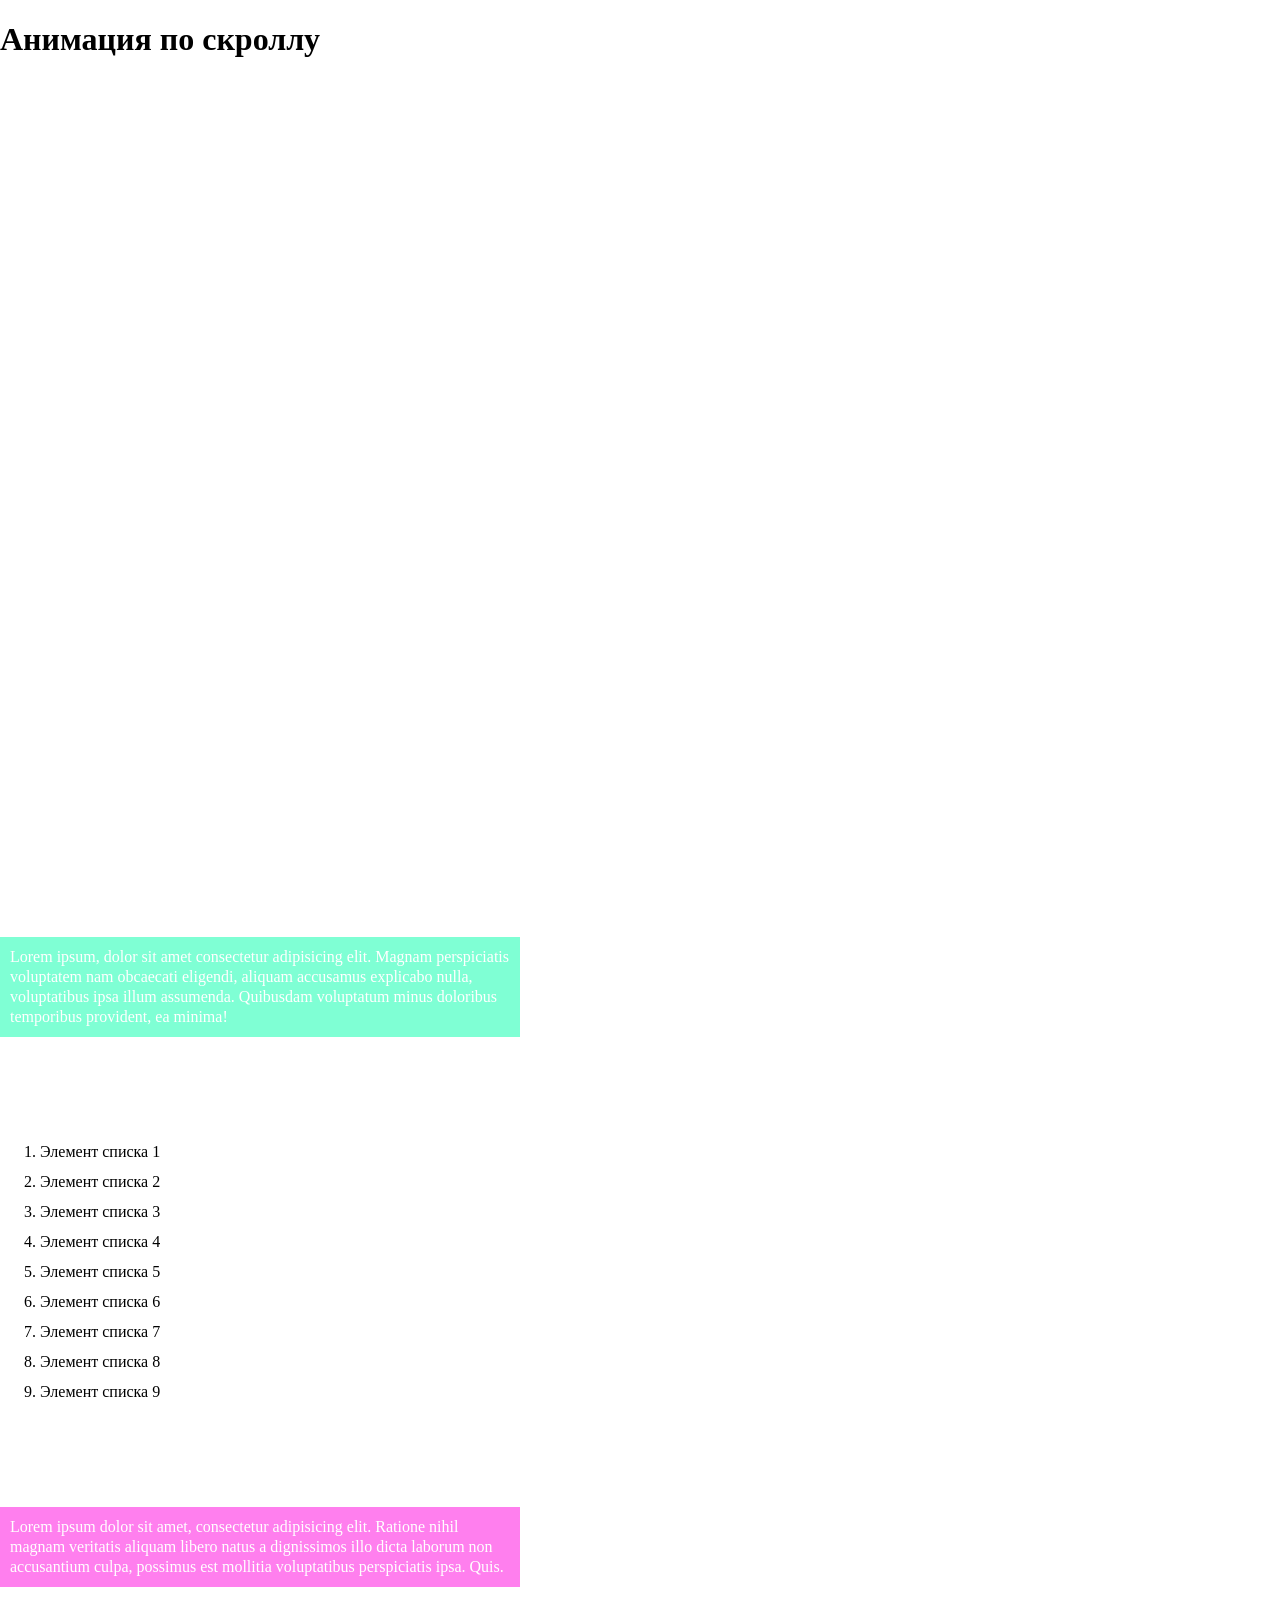
<file: 4/animationScroll.html>
<!DOCTYPE html>
<html lang="en">

<head>
    <meta charset="UTF-8">
    <meta name="viewport" content="width=device-width, initial-scale=1.0">
    <title>Animation Scroll</title>
    <link rel="stylesheet" href="animationScroll.css">
</head>

<body>
    <header class="header">
        <h1>Анимация по скроллу</h1>
    </header>

    <div class="main-content">
        <p class="box-1">
            Lorem ipsum, dolor sit amet consectetur adipisicing elit. Magnam perspiciatis voluptatem nam obcaecati
            eligendi, aliquam accusamus explicabo nulla, voluptatibus ipsa illum assumenda. Quibusdam voluptatum minus
            doloribus temporibus provident, ea minima!
        </p>
        <ol class="list">
            <li class="list-item">Элемент списка 1</li>
            <li class="list-item">Элемент списка 2</li>
            <li class="list-item">Элемент списка 3</li>
            <li class="list-item">Элемент списка 4</li>
            <li class="list-item">Элемент списка 5</li>
            <li class="list-item">Элемент списка 6</li>
            <li class="list-item">Элемент списка 7</li>
            <li class="list-item">Элемент списка 8</li>
            <li class="list-item">Элемент списка 9</li>
        </ol>
        <p class="box-2">
            Lorem ipsum dolor sit amet, consectetur adipisicing elit. Ratione nihil magnam veritatis aliquam libero
            natus a dignissimos illo dicta laborum non accusantium culpa, possimus est mollitia voluptatibus
            perspiciatis ipsa. Quis.
        </p>
    </div>
</body>
</html>
</file>
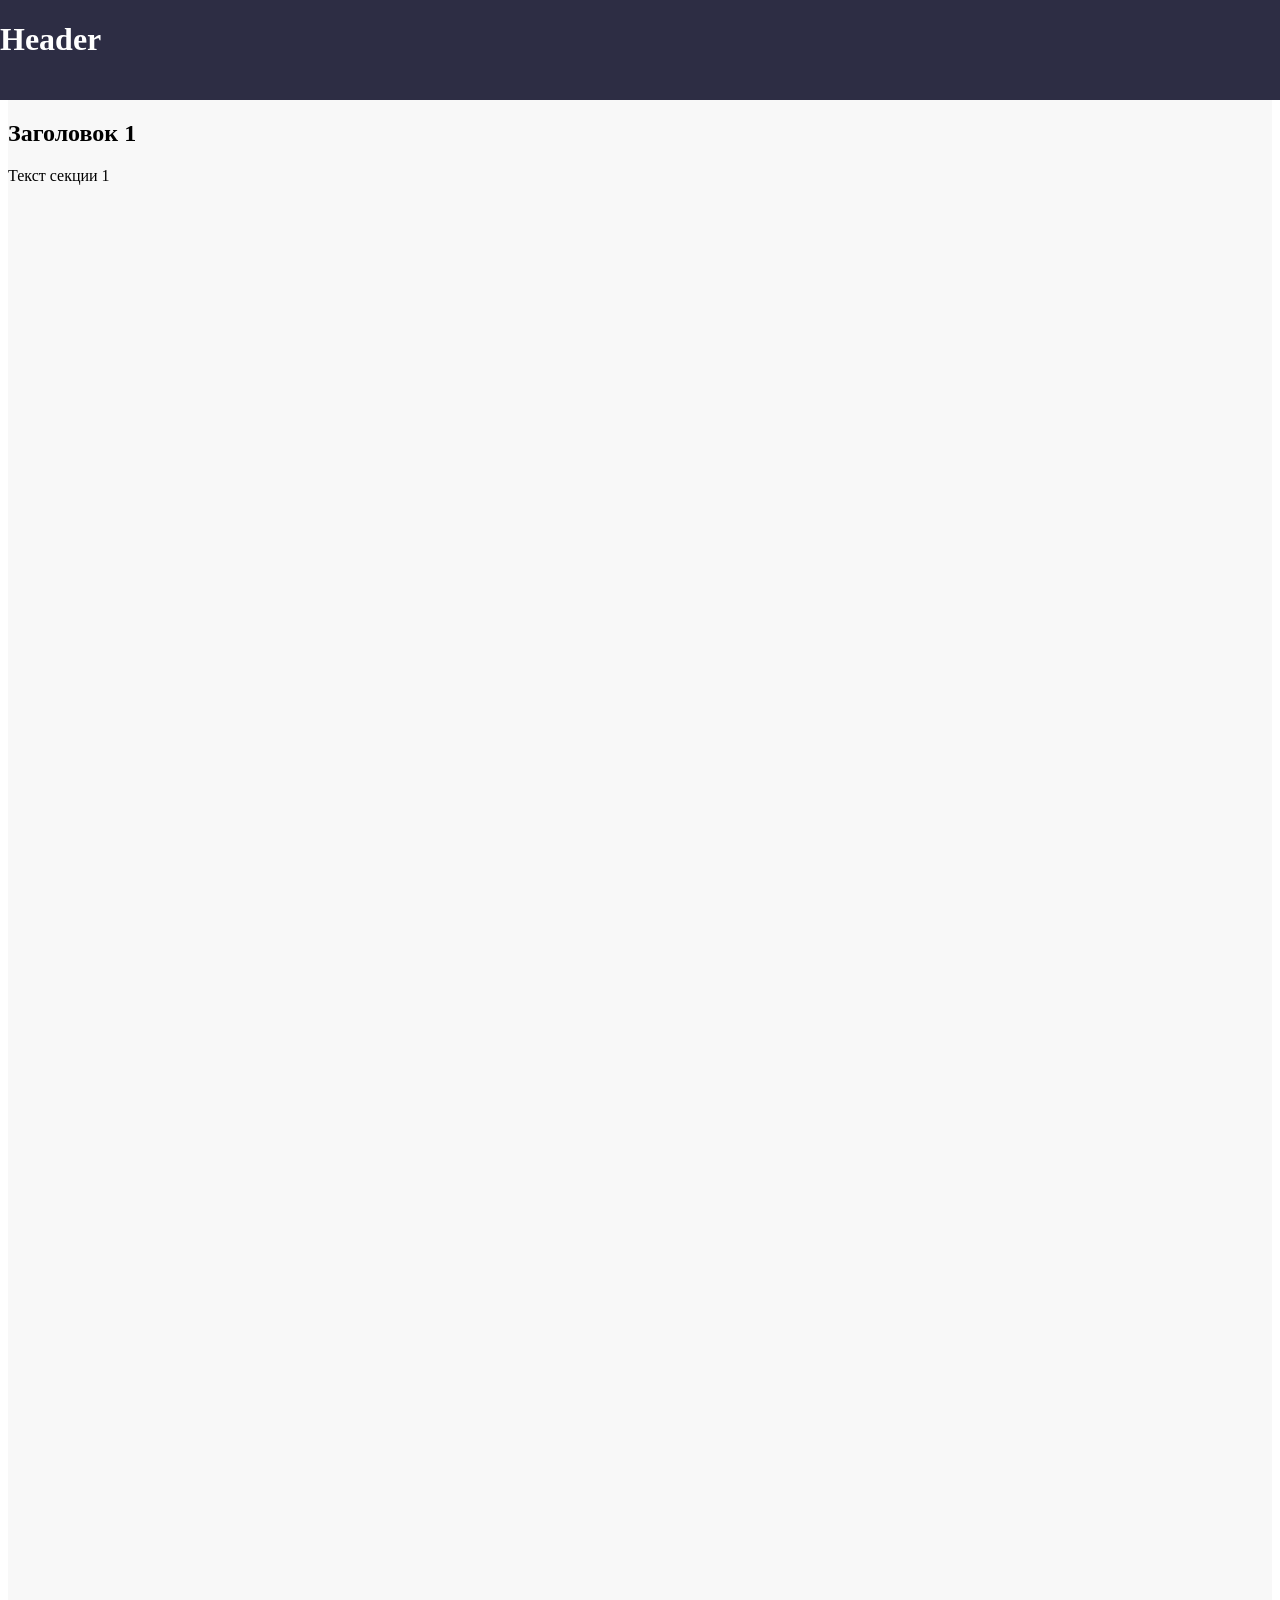
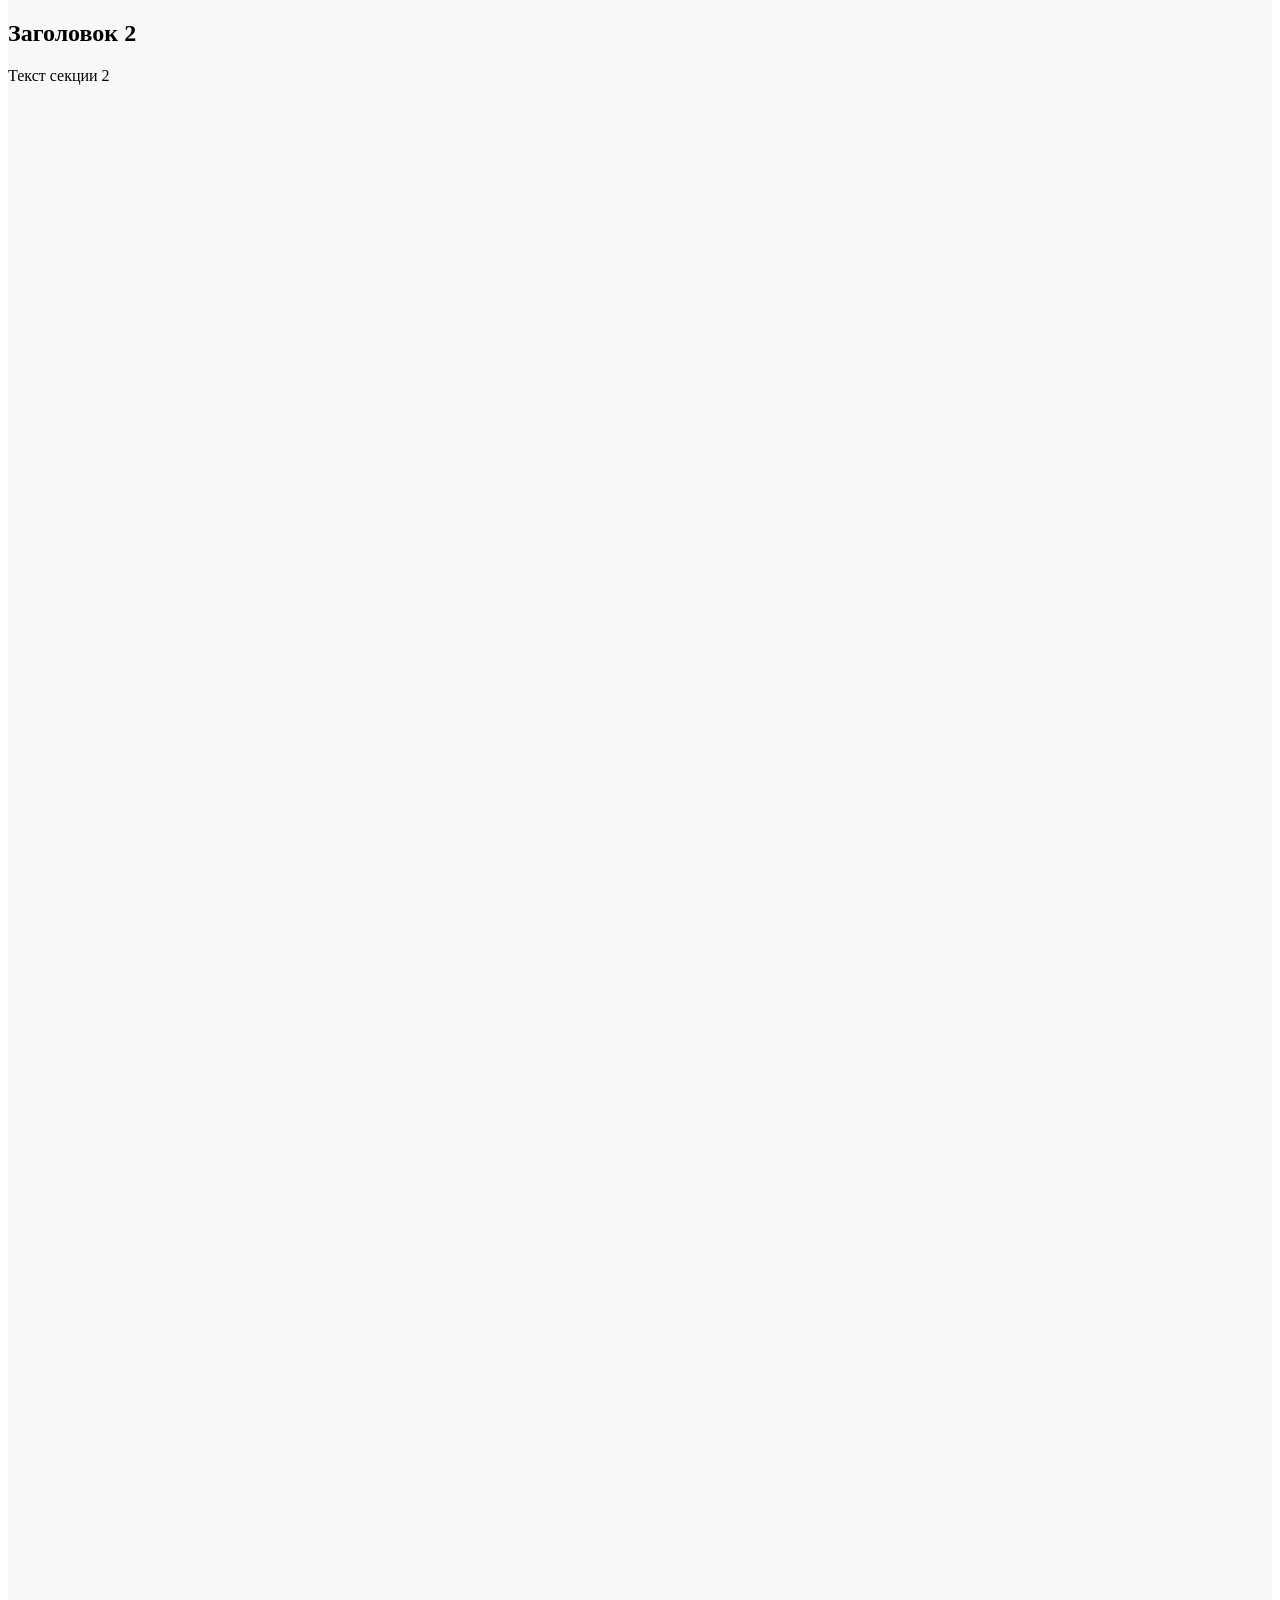
<file: 5.6.7/fixheader.html>
<!DOCTYPE html>
<html lang="en">
<head>
    <meta charset="UTF-8">
    <meta name="viewport" content="width=device-width, initial-scale=1.0">
    <title>Fix Header</title>
    <link rel="stylesheet" href="fixheader.css">
</head>
<body>
    <header>
        <h1>Header</h1>
    </header>
    
<main>
    <section class="section">
        <h2>Заголовок 1</h2>
        <p>Текст секции 1</p>
    </section>

    <section class="section">
        <h2>Заголовок 2</h2>
        <p>Текст секции 2</p>
    </section>
</main>

</body>
</html>
</file>
<file: style.css>
body {
    background-color: rgb(254, 243, 255);
    margin-left: 50px;
}

.hh {
    color: rgb(126, 0, 245);
}

.links {
    display: grid;
    line-height: 50px;
    font-size: larger;
}
</file>
<file: 1/style.css>
html {
    scroll-behavior: smooth;
}

* {
    margin: 0;
    padding: 0;
}

header,
footer {
    background-color: aquamarine;
    padding: 10px;
}

a {
    margin-right: 10px;
    color: blue;
}

.block1 {
    height: 600px;
    background-color: #fff8aa;
}

.block2 {
    height: 600px;
    background-color: rgb(255, 156, 120);
}

.block3 {
    height: 600px;
    background-color: rgb(213, 194, 255);
}
</file>
<file: all.css>
body {
    background-color: rgb(254, 243, 255);
    margin-left: 50px;
}

.hh {
    color: rgb(126, 0, 245);
}

.links {
    display: grid;
    line-height: 50px;
    font-size: larger;
}
</file>
<file: 1/first.css>
html {
    scroll-behavior: smooth;
}

* {
    margin: 0;
    padding: 0;
}

header,
footer {
    background-color: aquamarine;
    padding: 10px;
}

a {
    margin-right: 10px;
    color: blue;
}

.block1 {
    height: 600px;
    background-color: #fff8aa;
}

.block2 {
    height: 600px;
    background-color: rgb(255, 156, 120);
}

.block3 {
    height: 600px;
    background-color: rgb(213, 194, 255);
}
</file>
<file: 2/progressBar.css>
* {
    margin: 0;
    padding: 0;
    box-sizing: border-box;
}

.progressbar {
    position: fixed;
    top: 0;
    left: 0;
    height: 5px;
    width: 100%;
    background-color: red;
    transform-origin: left center;
    transform: scaleX(0);
    transition: transform 0.2s ease;
    animation: progressbar 1s linear;
    animation-timeline:scroll(root block);
    
}

@keyframes progressbar {
    from {
        transform: scaleX(0);
    }
    to {
        transform: scaleX(1);
    }
}
</file>
<file: 3/carousel.css>
.carousel {
    overflow-x: scroll;
    display: flex;
}

.carousel img {
    width: 200px;
    height: 200px;
    padding: 10px;
    animation: grow ease-in-out;
    animation-timeline: view(inline 50% 30%);
    
}

@keyframes grow {
    from {
        transform: scale(1);
    }
    to {
        transform: scale(1.2);
    }
}
</file>
<file: 4/animationScroll.css>
body {
    margin: 0;
    height: 3000px;
}

.header {
    height: 100vh;
}

.box-1 {
    background-color: aquamarine;
    color: white;
    max-width: 500px;
    margin-bottom: 100px;
    padding: 10px;
    line-height: 20px;
    animation: appearance ease-in-out;
    animation-timeline: view();
    animation-range: entry 100% contain 50%;
}

@keyframes appearance {
    from {
        opacity: 0;
        transform: scale(0.6);
    }
    to {
        opacity: 1;
        transform: scale(1);
    }
}

.list{
    line-height: 30px;
}

.list-item {
    animation: bounceInRight;
    animation-timeline: view();
    animation-range: entry 0% cover 50%;
}

@keyframes bounceInRight {
    from {
        opacity: 0;
        transform: translateX(400%);
    }
    to {
        opacity: 1;
        transform: translateX(0);
    }
}

.box-2 {
    background-color: rgb(255, 127, 238);
    color: white;
    max-width: 500px;
    margin-top: 100px;
    padding: 10px;
    line-height: 20px;
    animation: floatUp;
    animation-timeline: view();
    animation-range: entry 0% cover 50%;
}

@keyframes floatUp {
    from {
        opacity: 0;
        transform: translateY(50px) scale(0.6);
    }
    to {
        opacity: 1;
        transform: translateY(0) scale(1);
    }
}
</file>
<file: 5.6.7/fixheader.css>
html {
  scrollbar-width: auto;
  scrollbar-color: #ff2d55 #00e5ff;
}

html::-webkit-scrollbar {
  width: 14px;
}

html::-webkit-scrollbar-track {
  background: #00e5ff;
}

html::-webkit-scrollbar-thumb {
  background-color: #ff2d55;
  border-radius: 20px;
  border: 3px solid #00e5ff;
}


header {
    position: absolute;
    top: 0;
    left: 0;
    right: 0;
    max-width: 100%;
    color: #fff;
    background-color: #2d2d44;
    height: 100px;
    animation-name: fade;
    animation-duration: auto;
    animation-timeline: scroll(root block);
    animation-range: 100vh 100%;
}

main {
    margin-top: 100px;
    min-height: 500vh;
    display: grid;
    background-color: #f8f8f8;
    grid-template-rows: repeat(3, 1fr);
    
}

@keyframes bright {
    from {
        opacity: 0;
        color: #2d2d44;
    }
    to {
        opacity: 1;
        color: #ff4d6d;
    }
}

.section {
    view-timeline-name: --section-timeline;
    view-timeline-axis: y;
}

.section h2 {
    animation: bright;
    animation-timeline: --section-timeline;
    animation-range: entry 0% cover 50%;
}

@keyframes fade {
    0% {
        opacity: 0;
        position: fixed;
    }
    20%, 100% {
        opacity: 1;
        position: fixed;
    }
}
</file>
